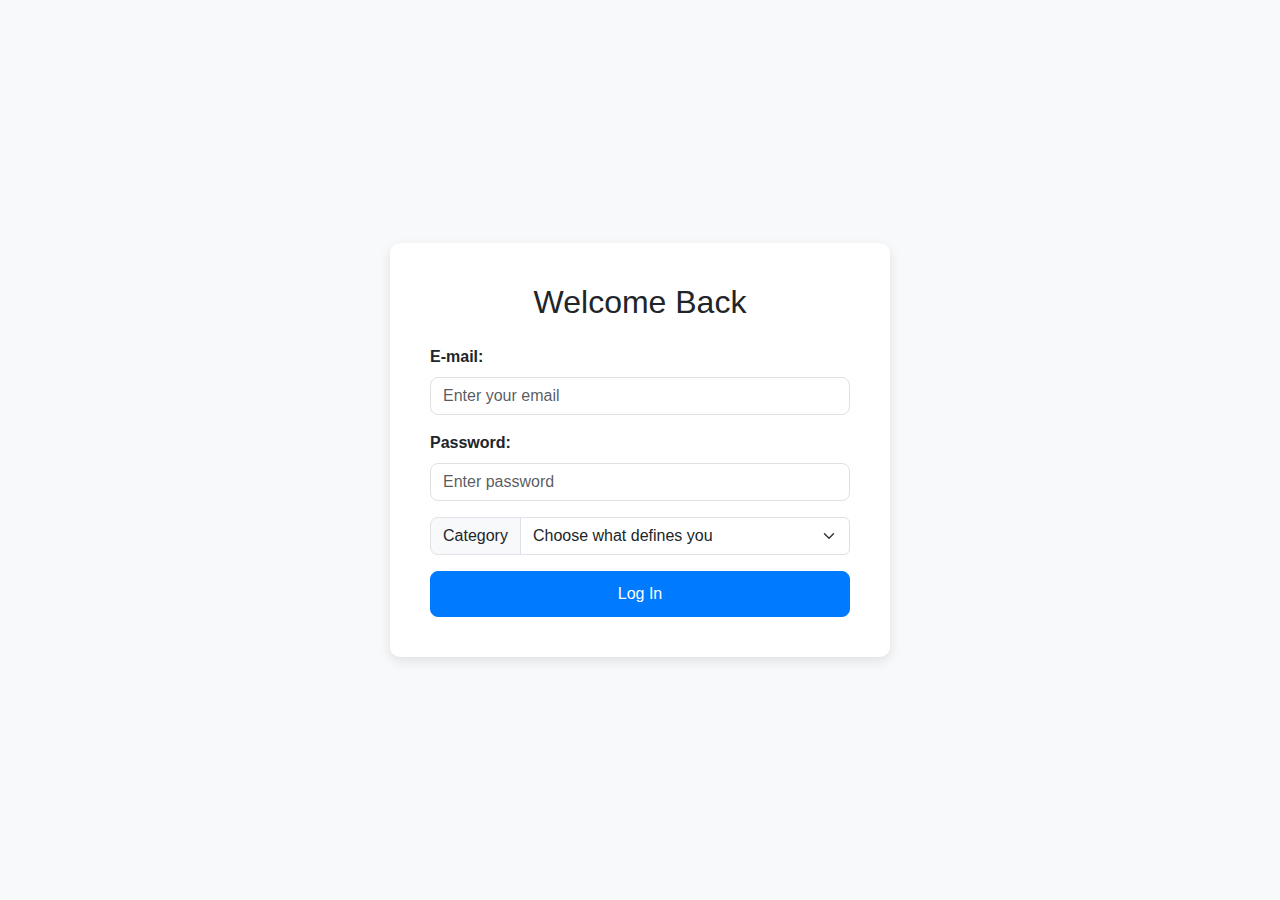
<file: login.html>
<!DOCTYPE html>
<html lang="en">
<head>
    <meta charset="UTF-8">
    <meta name="viewport" content="width=device-width, initial-scale=1.0">
    <title>Login</title>
    <link href="https://cdn.jsdelivr.net/npm/bootstrap@5.3.3/dist/css/bootstrap.min.css" rel="stylesheet" integrity="sha384-QWTKZyjpPEjISv5WaRU9OFeRpok6YctnYmDr5pNlyT2bRjXh0JMhjY6hW+ALEwIH" crossorigin="anonymous">
    <style>
        body {
            background-color: #f8f9fa;
            font-family: Arial, sans-serif;
        }

        .container {
            display: flex;
            flex-direction: column;
            align-items: center;
            justify-content: center;
            height: 100vh;
        }

        .login-container {
            background-color: white;
            border-radius: 10px;
            padding: 40px;
            box-shadow: 0px 4px 12px rgba(0, 0, 0, 0.1);
            width: 100%;
            max-width: 500px;
        }

        .login-container h1 {
            font-size: 2rem;
            margin-bottom: 1.5rem;
            text-align: center;
        }

        .form-label {
            font-size: 1rem;
            font-weight: bold;
        }

        .form-control {
            border-radius: 8px;
        }

        .input-group-text {
            border-radius: 8px;
        }

        .btn-dark {
            background-color: #007bff;
            border-color: #007bff;
            width: 100%;
            padding: 10px;
            font-size: 1rem;
            border-radius: 8px;
        }

        .btn-dark:hover {
            background-color: #0056b3;
            border-color: #004085;
        }

        @media (max-width: 768px) {
            .login-container {
                padding: 20px;
            }
        }
    </style>
</head>
<body>

<div class="container">
    <div class="login-container">
        <h1>Welcome Back</h1>
        <form method="post" action="/login" novalidate class="needs-validation">
            <div class="mb-3">
                <label for="email" class="form-label">E-mail:</label>
                <input name="email" placeholder="Enter your email" class="form-control" type="email" required>
            </div>
            <div class="mb-3">
                <label for="password" class="form-label">Password: </label>
                <input name="password" placeholder="Enter password" class="form-control" type="password" required>
            </div>
            <div class="input-group mb-3">
                <label class="input-group-text" for="category">Category</label>
                <select name="category" class="form-select" id="inputGroupSelect01">
                    <option selected>Choose what defines you</option>
                    <option value="admin">Admin</option>
                    <option value="developer">Developer</option>
                    <option value="client">Client</option>
                </select>
            </div>
            <button class="btn btn-dark">Log In</button>
        </form>
    </div>
</div>

</body>
</html>
</file>
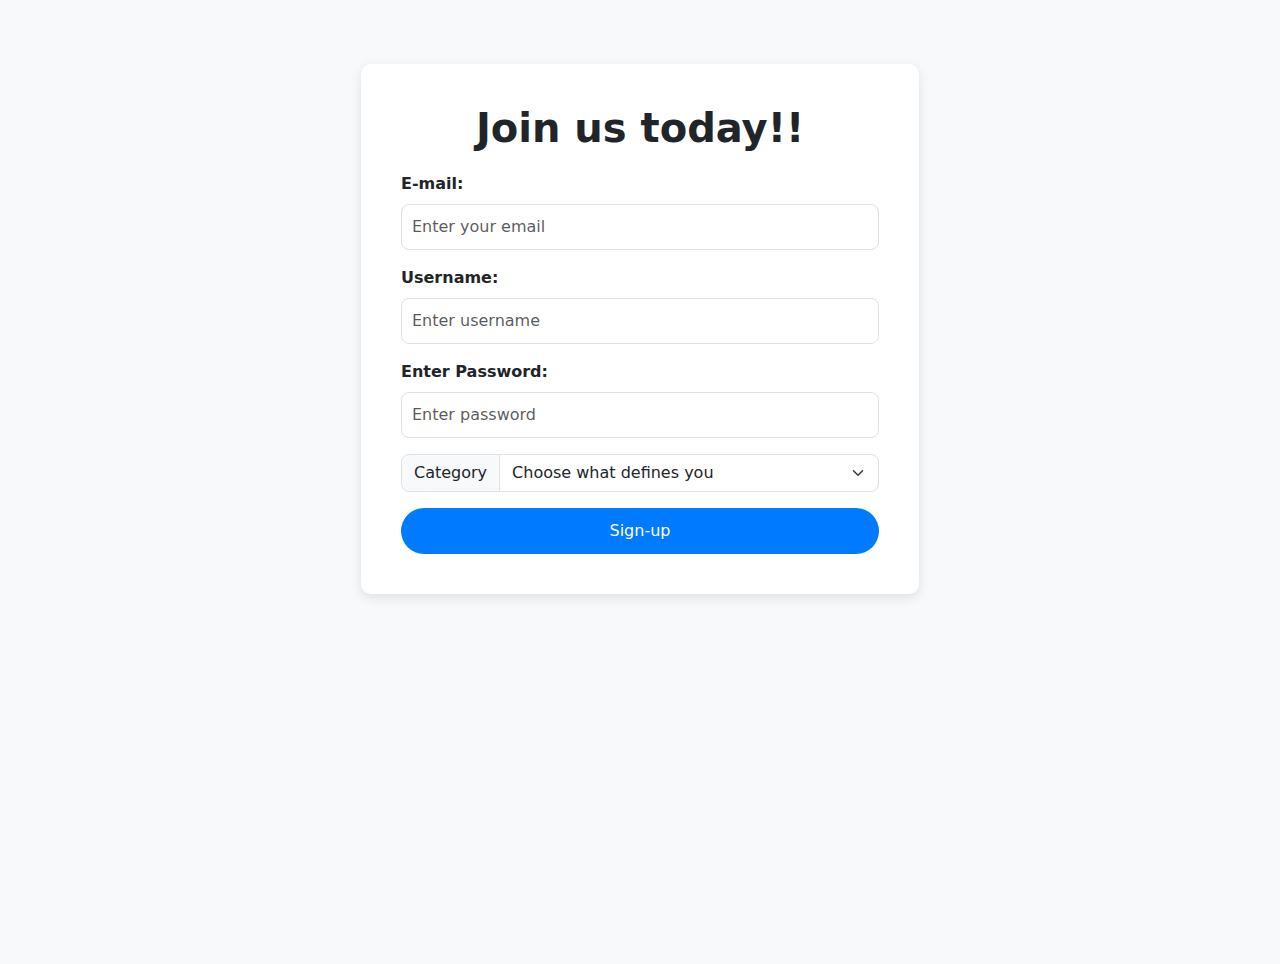
<file: signup.html>
<!DOCTYPE html>
<html lang="en">
<head>
    <meta charset="UTF-8">
    <meta name="viewport" content="width=device-width, initial-scale=1.0">
    <title>Sign Up Form</title>
    <link href="https://cdn.jsdelivr.net/npm/bootstrap@5.3.3/dist/css/bootstrap.min.css" rel="stylesheet" integrity="sha384-QWTKZyjpPEjISv5WaRU9OFeRpok6YctnYmDr5pNlyT2bRjXh0JMhjY6hW+ALEwIH" crossorigin="anonymous">
    <style>
        body {
            background-color: #f8f9fa;
        }

        .form-container {
            background-color: white;
            padding: 40px;
            border-radius: 10px;
            box-shadow: 0 4px 12px rgba(0, 0, 0, 0.1);
            margin-top: 4rem;
        }

        h1 {
            text-align: center;
            font-weight: bold;
            margin-bottom: 20px;
        }

        .btn-custom {
            background-color: #007bff;
            color: white;
            border-radius: 50px;
            padding: 10px 20px;
        }

        .form-control {
            border-radius: 8px;
            padding: 10px;
        }

        .input-group-text {
            border-radius: 8px 0 0 8px;
        }
        
        .input-group select {
            border-radius: 0 8px 8px 0;
        }

        .form-label {
            font-weight: bold;
        }

        @media (max-width: 576px) {
            .form-container {
                padding: 20px;
            }

            .btn-custom {
                font-size: 16px;
                padding: 8px 16px;
            }
        }

        @media (min-width: 768px) {
            .main-container {
                height: 100vh;
            }
        }
    </style>
</head>
<body>

<div class="container main-container">
    <div class="col-12 col-md-8 col-lg-6 mx-auto form-container">
        <h1>Join us today!!</h1>
        <form method="post" action="/signup" novalidate class="needs-validation">
            <div class="mb-3">
                <label for="email" class="form-label">E-mail: </label>
                <input name="email" placeholder="Enter your email" class="form-control" required>
            </div>
            <div class="mb-3">
                <label for="username" class="form-label">Username: </label>
                <input name="username" placeholder="Enter username" class="form-control" type="text" required>
            </div>
            <div class="mb-3">
                <label for="password" class="form-label">Enter Password: </label>
                <input name="password" placeholder="Enter password" class="form-control" type="password" required>
            </div>
            <div class="input-group mb-3">
                <label class="input-group-text" for="category">Category</label>
                <select name="category" class="form-select" id="inputGroupSelect01">
                    <option selected>Choose what defines you</option>
                    <option value="admin">Admin</option>
                    <option value="developer">Developer</option>
                    <option value="client">Client</option>
                </select>
            </div>
            <div class="d-grid">
                <button class="btn btn-custom" type="submit">Sign-up</button>
            </div>
        </form>
    </div>
</div>

<script src="https://cdn.jsdelivr.net/npm/bootstrap@5.3.3/dist/js/bootstrap.bundle.min.js" integrity="sha384-cchvIr2DBAxAYfpqZdNcSdhPzvsTF0zD6ul/fU8btm2CdTw7K0EwljTLKAwWuhQZ" crossorigin="anonymous"></script>
</body>
</html>
</file>
